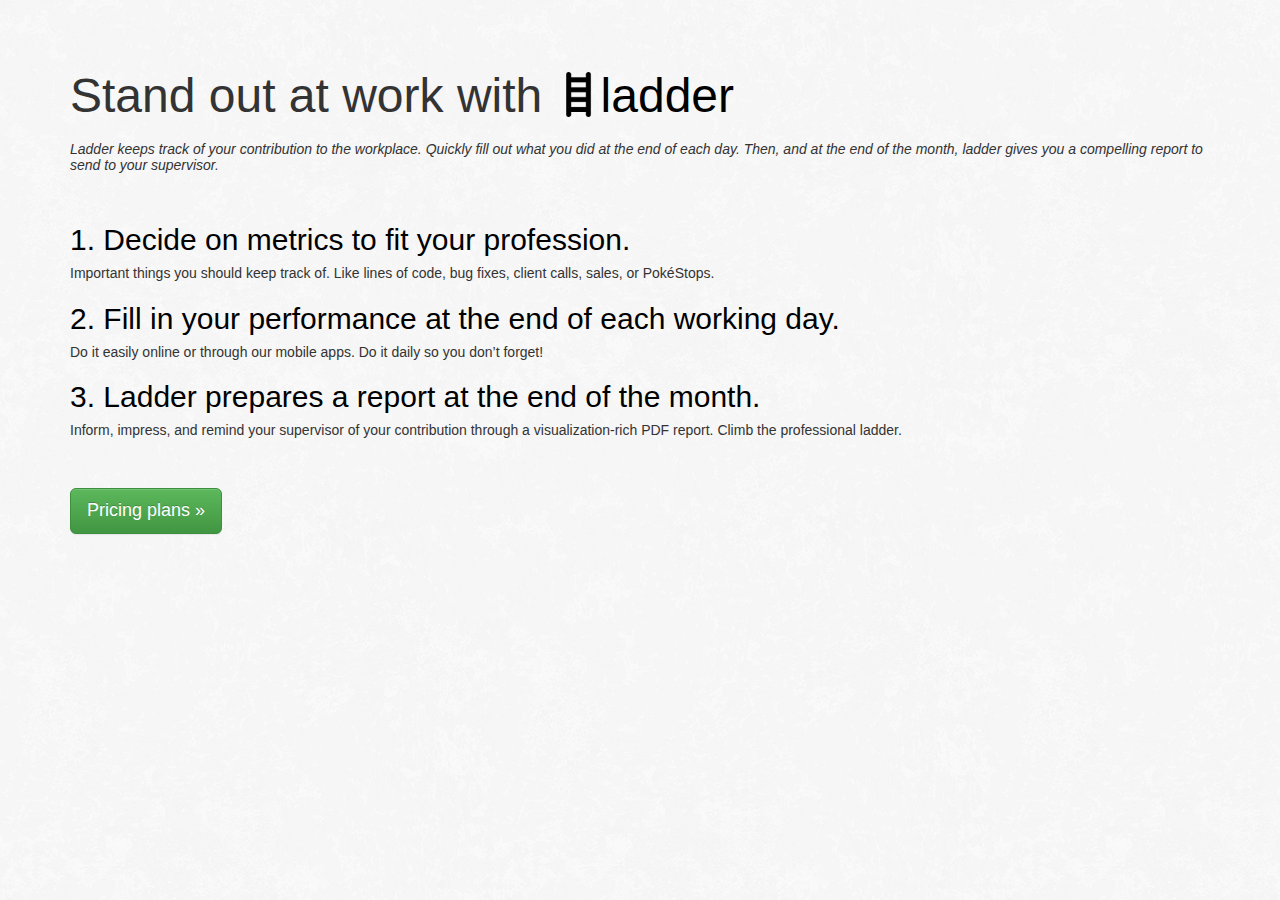
<file: index.html>
<!doctype html>
<!--[if lt IE 7]>      <html class="no-js lt-ie9 lt-ie8 lt-ie7" lang=""> <![endif]-->
<!--[if IE 7]>         <html class="no-js lt-ie9 lt-ie8" lang=""> <![endif]-->
<!--[if IE 8]>         <html class="no-js lt-ie9" lang=""> <![endif]-->
<!--[if gt IE 8]><!--> <html class="no-js" lang=""> <!--<![endif]-->
    <head>
        <meta charset="utf-8">
        <meta http-equiv="X-UA-Compatible" content="IE=edge,chrome=1">
        <title></title>
        <meta name="description" content="">
        <meta name="viewport" content="width=device-width, initial-scale=1">
        <link rel="apple-touch-icon" href="apple-touch-icon.png">

        <link rel="stylesheet" href="css/bootstrap.min.css">
        <style>
            body {
                padding-top: 50px;
                padding-bottom: 20px;
            }
        </style>
        <link rel="stylesheet" href="css/bootstrap-theme.min.css">
        <link rel="stylesheet" href="css/main.css">

        <script src="js/vendor/modernizr-2.8.3-respond-1.4.2.min.js"></script>
    </head>
    <body background="img/white_wall_hash.png">
        <!--[if lt IE 8]>
            <p class="browserupgrade">You are using an <strong>outdated</strong> browser. Please <a href="http://browsehappy.com/">upgrade your browser</a> to improve your experience.</p>
        <![endif]-->
  <!--  <nav class="navbar navbar-inverse navbar-fixed-top" role="navigation">
      <div class="container">
        <div class="navbar-header">
          <button type="button" class="navbar-toggle collapsed" data-toggle="collapse" data-target="#navbar" aria-expanded="false" aria-controls="navbar">
            <span class="sr-only">Toggle navigation</span>
            <span class="icon-bar"></span>
            <span class="icon-bar"></span>
            <span class="icon-bar"></span>
          </button>
            <a class="navbar-brand" href="#">Project name</a> 
        </div>
        <!--<div id="navbar" class="navbar-collapse collapse">
          <form class="navbar-form navbar-right" role="form">
            <div class="form-group">
              <input type="text" placeholder="Email" class="form-control">
            </div>
            <div class="form-group">
              <input type="password" placeholder="Password" class="form-control">
            </div>
            <button type="submit" class="btn btn-success">Sign in</button>
          </form> 
        </div><!--/.navbar-collapse 
      </div>
    </nav> -->

    <!-- Main jumbotron for a primary marketing message or call to action -->
    <!--<div class="jumbotron"> -->
      <div class="container">
          <h1><font size="36">Stand out at work with </font> <img src="img/ladder.png" style="width:45px;margin-bottom:15px"><font style="color:black" size="36">ladder</font></h1> 
          
          <h5><i>Ladder keeps track of your contribution to the workplace. 
              Quickly fill out what you did at the end of each day. Then, and at the end of the month, ladder gives you a compelling report to send to your supervisor. </i></h5>
          <br>
        <h2 style="color:black">1. Decide on metrics to fit your profession.</h2>  
        <h5>Important things you should keep track of. Like lines of code, bug fixes, client calls, sales, or PokéStops.</h5>
        <h2 style="color:black">2. Fill in your performance at the end of each working day.</h2>  
        <h5>Do it easily online or through our mobile apps. Do it daily so you don’t forget!</h5>
        <h2 style="color:black">3. Ladder prepares a report at the end of the month.</h2>  
        <h5>Inform, impress, and remind your supervisor of your contribution through a visualization-rich PDF report. Climb the professional ladder.</h5>
        <br>
        <br>
        <p><a class="btn btn-success btn-lg" href="early-bird.html" role="button">Pricing plans &raquo;</a></p>
      </div>
    <!--</div>-->

   <!-- <div class="container">
      <!-- Example row of columns -->
      <!--<div class="row">
        <div class="col-md-4">
          <h2>Heading</h2>
          <p>Donec id elit non mi porta gravida at eget metus. Fusce dapibus, tellus ac cursus commodo, tortor mauris condimentum nibh, ut fermentum massa justo sit amet risus. Etiam porta sem malesuada magna mollis euismod. Donec sed odio dui. </p>
          <p><a class="btn btn-default" href="#" role="button">View details &raquo;</a></p>
        </div>
        <div class="col-md-4">
          <h2>Heading</h2>
          <p>Donec id elit non mi porta gravida at eget metus. Fusce dapibus, tellus ac cursus commodo, tortor mauris condimentum nibh, ut fermentum massa justo sit amet risus. Etiam porta sem malesuada magna mollis euismod. Donec sed odio dui. </p>
          <p><a class="btn btn-default" href="#" role="button">View details &raquo;</a></p>
       </div>
        <div class="col-md-4">
          <h2>Heading</h2>
          <p>Donec sed odio dui. Cras justo odio, dapibus ac facilisis in, egestas eget quam. Vestibulum id ligula porta felis euismod semper. Fusce dapibus, tellus ac cursus commodo, tortor mauris condimentum nibh, ut fermentum massa justo sit amet risus.</p>
          <p><a class="btn btn-default" href="#" role="button">View details &raquo;</a></p>
        </div>
      </div>

      <hr>

      <footer>
        <p>&copy; Company 2015</p>
      </footer>
    </div>  /container -->       
        <script src="//ajax.googleapis.com/ajax/libs/jquery/1.11.2/jquery.min.js"></script>
        <script>window.jQuery || document.write('<script src="js/vendor/jquery-1.11.2.min.js"><\/script>')</script>

        <script src="js/vendor/bootstrap.min.js"></script>

        <script src="js/main.js"></script>

        <!-- Google Analytics: change UA-XXXXX-X to be your site's ID. -->
        <script>
  (function(i,s,o,g,r,a,m){i['GoogleAnalyticsObject']=r;i[r]=i[r]||function(){
  (i[r].q=i[r].q||[]).push(arguments)},i[r].l=1*new Date();a=s.createElement(o),
  m=s.getElementsByTagName(o)[0];a.async=1;a.src=g;m.parentNode.insertBefore(a,m)
  })(window,document,'script','https://www.google-analytics.com/analytics.js','ga');

  ga('create', 'UA-85358815-1', 'auto');
  ga('send', 'pageview');

</script>
    </body>
</html>
</file>
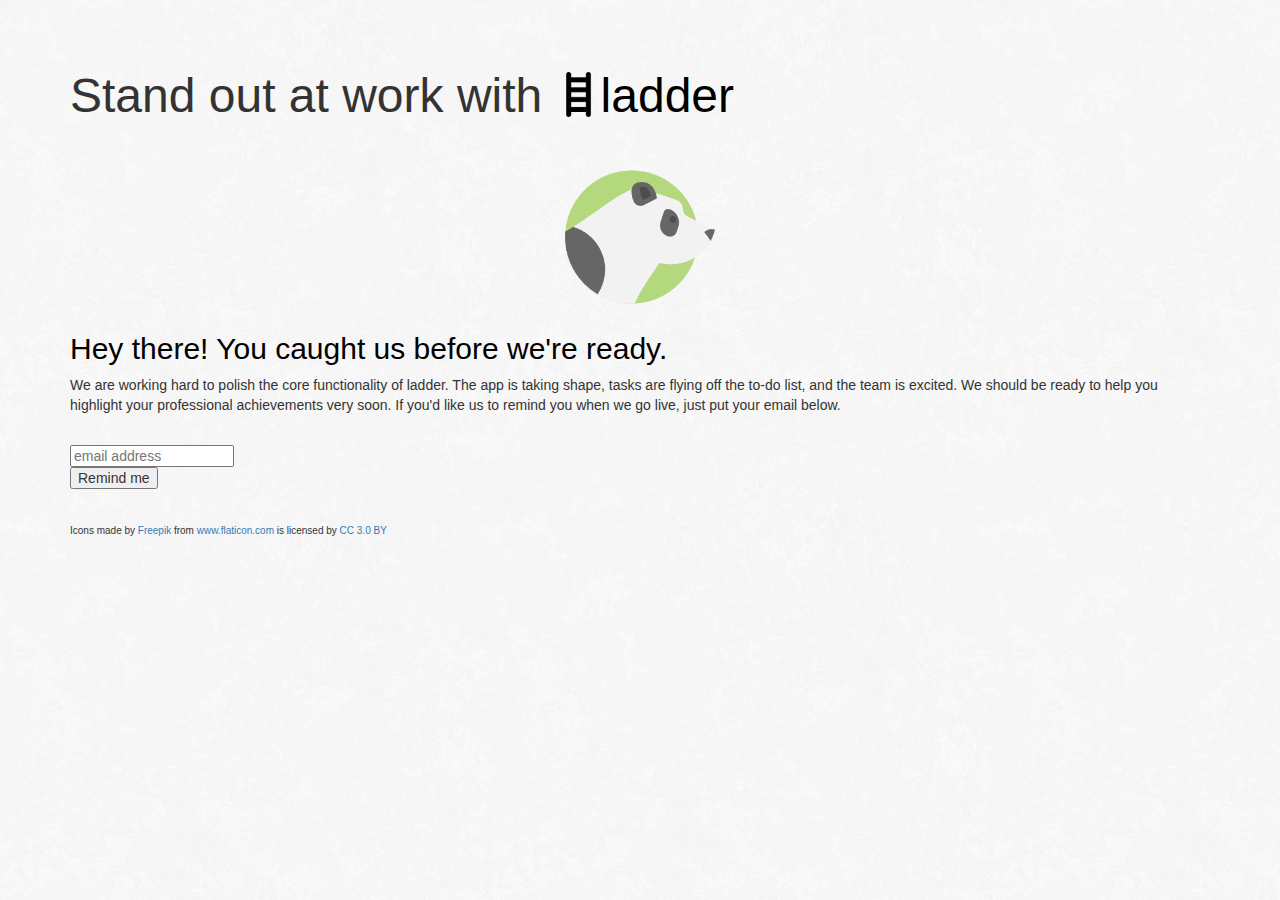
<file: early-bird.html>
<!doctype html>
<!--[if lt IE 7]>      <html class="no-js lt-ie9 lt-ie8 lt-ie7" lang=""> <![endif]-->
<!--[if IE 7]>         <html class="no-js lt-ie9 lt-ie8" lang=""> <![endif]-->
<!--[if IE 8]>         <html class="no-js lt-ie9" lang=""> <![endif]-->
<!--[if gt IE 8]><!--> <html class="no-js" lang=""> <!--<![endif]-->
    <head>
        <meta charset="utf-8">
        <meta http-equiv="X-UA-Compatible" content="IE=edge,chrome=1">
        <title></title>
        <meta name="description" content="">
        <meta name="viewport" content="width=device-width, initial-scale=1">
        <link rel="apple-touch-icon" href="apple-touch-icon.png">

        <link rel="stylesheet" href="css/bootstrap.min.css">
        <style>
            body {
                padding-top: 50px;
                padding-bottom: 20px;
            }
        </style>
        <link rel="stylesheet" href="css/bootstrap-theme.min.css">
        <link rel="stylesheet" href="css/main.css">

        <script src="js/vendor/modernizr-2.8.3-respond-1.4.2.min.js"></script>
    </head>

    <body background="img/white_wall_hash.png">
      <div class="container">
          <h1><font size="36">Stand out at work with </font> <img src="img/ladder.png" style="width:45px;margin-bottom:15px"><font style="color:black" size="36">ladder</font></h1> 
          <br>
                                  <center><img src="img/panda.png" style="width:150px"></center>

          <h2 style="color:black">Hey there! You caught us before we're ready.</h2>  

        <p>We are working hard to polish the core functionality of ladder. The app is taking shape, tasks are flying off the to-do list, and the team is excited. We should be ready to help you highlight your professional achievements very soon. If you'd like us to remind you when we go live, just put your email below.</p>
        <br>
       <!-- Begin MailChimp Signup Form -->
<link href="//cdn-images.mailchimp.com/embedcode/horizontal-slim-10_7.css" rel="stylesheet" type="text/css">
<style type="text/css">
	#mc_embed_signup{background:inherit; clear:left; font:14px Helvetica,Arial,sans-serif; width:100%;}
	/* Add your own MailChimp form style overrides in your site stylesheet or in this style block.
	   We recommend moving this block and the preceding CSS link to the HEAD of your HTML file. */
</style>
<div id="mc_embed_signup">
<form action="//giflist.us12.list-manage.com/subscribe/post?u=d185064f709b63f6129df43f4&amp;id=6f805e5839" method="post" id="mc-embedded-subscribe-form" name="mc-embedded-subscribe-form" class="validate" target="_blank" novalidate>
    <div id="mc_embed_signup_scroll">
	<input type="email" value="" name="EMAIL" class="email" id="mce-EMAIL" placeholder="email address" required>
    <!-- real people should not fill this in and expect good things - do not remove this or risk form bot signups-->
    <div style="position: absolute; left: -5000px;" aria-hidden="true"><input type="text" name="b_d185064f709b63f6129df43f4_6f805e5839" tabindex="-1" value=""></div>
    <div class="clear"><input type="submit" value="Remind me" name="subscribe" id="mc-embedded-subscribe" class="button"></div>
    </div>
</form>

    <br><br>
    <div><font size="1">Icons made by <a href="http://www.freepik.com" title="Freepik">Freepik</a> from <a href="http://www.flaticon.com" title="Flaticon">www.flaticon.com</a> is licensed by <a href="http://creativecommons.org/licenses/by/3.0/" title="Creative Commons BY 3.0" target="_blank">CC 3.0 BY</a></font></div>
</div>
        </div>
<!--End mc_embed_signup-->
        <script src="//ajax.googleapis.com/ajax/libs/jquery/1.11.2/jquery.min.js"></script>
        <script>window.jQuery || document.write('<script src="js/vendor/jquery-1.11.2.min.js"><\/script>')</script>

        <script src="js/vendor/bootstrap.min.js"></script>

        <script src="js/main.js"></script>

        <!-- Google Analytics: change UA-XXXXX-X to be your site's ID. -->
       <script>
  (function(i,s,o,g,r,a,m){i['GoogleAnalyticsObject']=r;i[r]=i[r]||function(){
  (i[r].q=i[r].q||[]).push(arguments)},i[r].l=1*new Date();a=s.createElement(o),
  m=s.getElementsByTagName(o)[0];a.async=1;a.src=g;m.parentNode.insertBefore(a,m)
  })(window,document,'script','https://www.google-analytics.com/analytics.js','ga');

  ga('create', 'UA-85358815-1', 'auto');
  ga('send', 'pageview');

</script>
    </body>
</html>
</file>
<file: css/main.css>
/* ==========================================================================
   Author's custom styles
   ========================================================================== */
</file>
